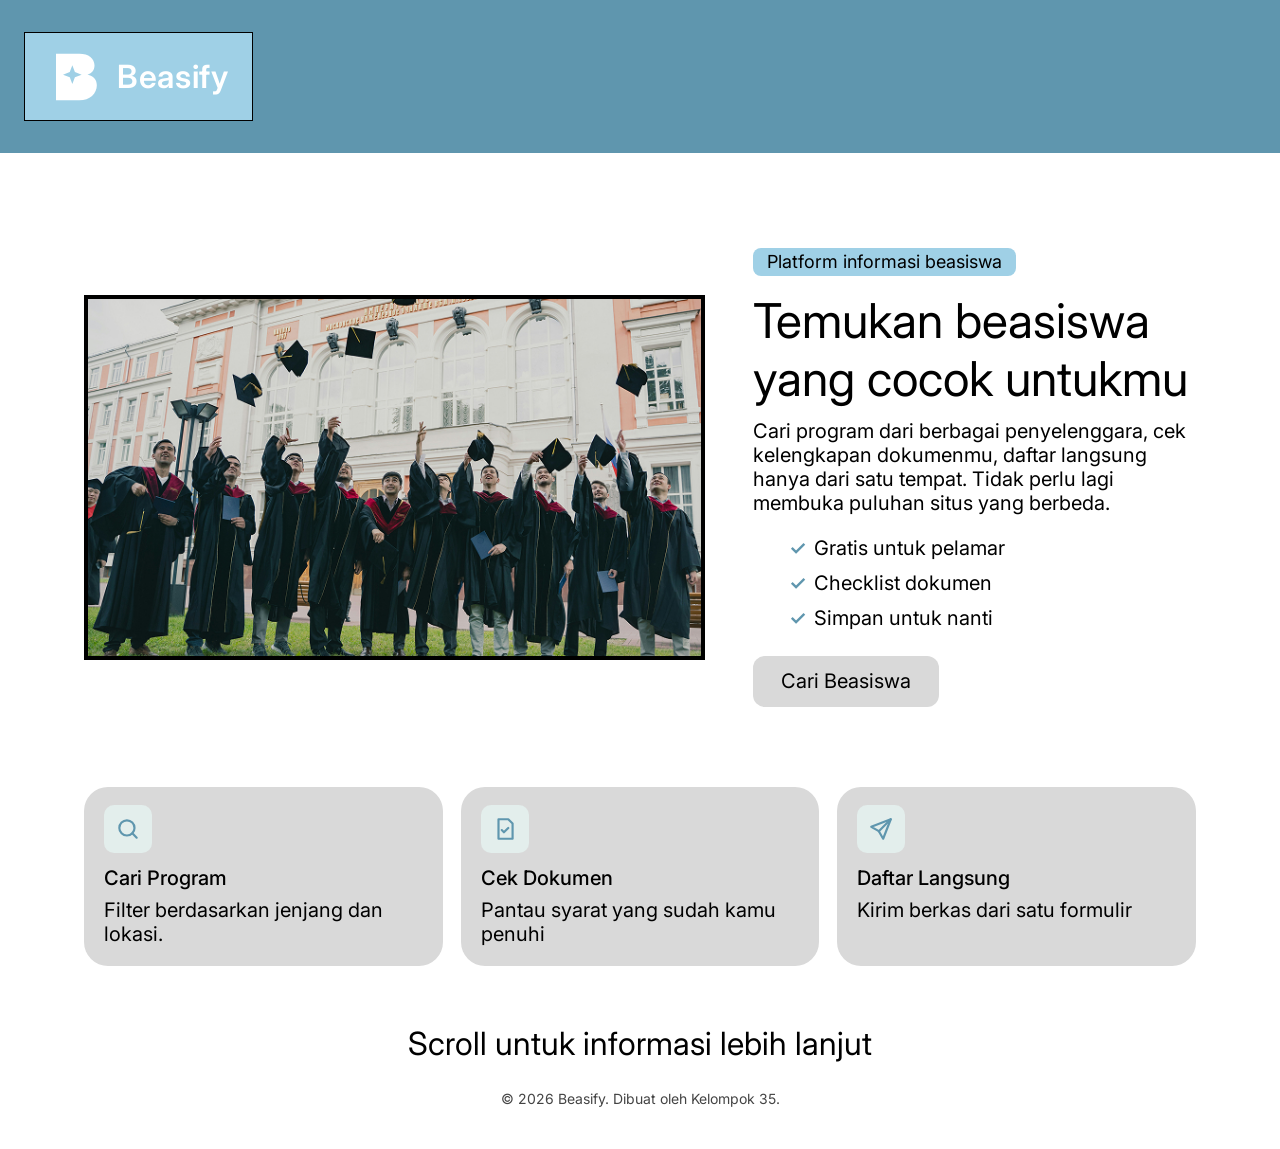
<file: index.html>
<!DOCTYPE html>
<html lang="id">
<head>
  <meta charset="UTF-8">
  <meta name="viewport" content="width=device-width, initial-scale=1">
  <title>Beasify - Platform Informasi Beasiswa</title>
  <meta name="description" content="Temukan beasiswa yang cocok untukmu. Cari program, cek dokumen, dan daftar dari satu tempat.">
  <link rel="preconnect" href="https://fonts.googleapis.com">
  <link rel="preconnect" href="https://fonts.gstatic.com" crossorigin>
  <link href="https://fonts.googleapis.com/css2?family=Inter:wght@400;500;600&display=swap" rel="stylesheet">
  <link rel="stylesheet" href="style.css">
</head>
<body>

  <!-- HEADER -->
  <header class="site-header">
    <div class="container">
      <a class="logo" href="index.html" aria-label="Beasify, ke halaman utama">
        <!-- Ganti dengan logo asli dari Figma: <img src="gambar/logo-beasify.png" alt="Beasify"> -->
        <svg class="logo-mark" viewBox="0 0 48 48" aria-hidden="true">
          <path d="M6 4h20c8 0 13 4 13 10 0 4-2 7-6 8 5 1 8 4 8 9 0 7-6 13-15 13H6z" fill="#fff"/>
          <path d="M20 14l2.2 5.8L28 22l-5.8 2.2L20 30l-2.2-5.8L12 22l5.8-2.2z" fill="#9FD0E6"/>
        </svg>
        <span class="logo-text">Beasify</span>
      </a>
    </div>
  </header>

  <main>
    <!-- BANNER -->
    <section class="hero container">
      <div class="hero-image">
        <!-- Simpan gambar dari Figma di folder gambar/ dengan nama wisuda.jpg -->
        <img src="gambar/wisuda.jpg" alt="Sekelompok lulusan melempar topi wisuda di depan gedung kampus">
      </div>

      <div class="hero-text">
        <span class="pill">Platform informasi beasiswa</span>
        <h1>Temukan beasiswa yang cocok untukmu</h1>
        <p>Cari program dari berbagai penyelenggara, cek kelengkapan dokumenmu, daftar langsung hanya dari satu tempat. Tidak perlu lagi membuka puluhan situs yang berbeda.</p>

        <ul class="perks">
          <li>Gratis untuk pelamar</li>
          <li>Checklist dokumen</li>
          <li>Simpan untuk nanti</li>
        </ul>

        <button type="button" class="btn" data-open-modal>Cari Beasiswa</button>
      </div>
    </section>

    <!-- TIGA KARTU INFO -->
    <section class="cards container" aria-label="Fitur utama Beasify">
      <article class="card">
        <span class="card-icon" aria-hidden="true">
          <svg viewBox="0 0 24 24" fill="none" stroke="#5F96AE" stroke-width="2" stroke-linecap="round"><circle cx="11" cy="11" r="7"/><path d="M20 20l-4-4"/></svg>
        </span>
        <h2>Cari Program</h2>
        <p>Filter berdasarkan jenjang dan lokasi.</p>
      </article>

      <article class="card">
        <span class="card-icon" aria-hidden="true">
          <svg viewBox="0 0 24 24" fill="none" stroke="#5F96AE" stroke-width="2" stroke-linecap="round" stroke-linejoin="round"><path d="M6 3h9l4 4v14H6z"/><path d="M9 13l2 2 4-4"/></svg>
        </span>
        <h2>Cek Dokumen</h2>
        <p>Pantau syarat yang sudah kamu penuhi</p>
      </article>

      <article class="card">
        <span class="card-icon" aria-hidden="true">
          <svg viewBox="0 0 24 24" fill="none" stroke="#5F96AE" stroke-width="2" stroke-linecap="round" stroke-linejoin="round"><path d="M21 3L10 14"/><path d="M21 3l-7 18-4-7-7-4z"/></svg>
        </span>
        <h2>Daftar Langsung</h2>
        <p>Kirim berkas dari satu formulir</p>
      </article>
    </section>
  </main>

  <!-- FOOTER -->
  <footer class="site-footer">
    <p class="scroll-hint">Scroll untuk informasi lebih lanjut</p>
    <p class="copyright">&copy; 2026 Beasify. Dibuat oleh Kelompok 35.</p>
  </footer>

  <!-- POP-UP MODAL -->
  <dialog id="modal" aria-labelledby="modal-title">
    <button type="button" class="modal-close" data-close-modal aria-label="Tutup pop-up">&times;</button>
    <h2 id="modal-title">Temukan Beasiswa Impian atau Publikasikan Program Beasiswa Anda</h2>
    <div class="modal-actions">
      <!-- Nanti arahkan ke halaman yang sesuai, misalnya href="main.html" -->
      <button type="button" class="btn btn-primary" onclick="location.href='main.html'">Cari Beasiswa</button>
      <button type="button" class="btn btn-light" data-close-modal>Publikasikan Program</button>
    </div>
  </dialog>

  <script src="script.js"></script>
</body>
</html>
</file>
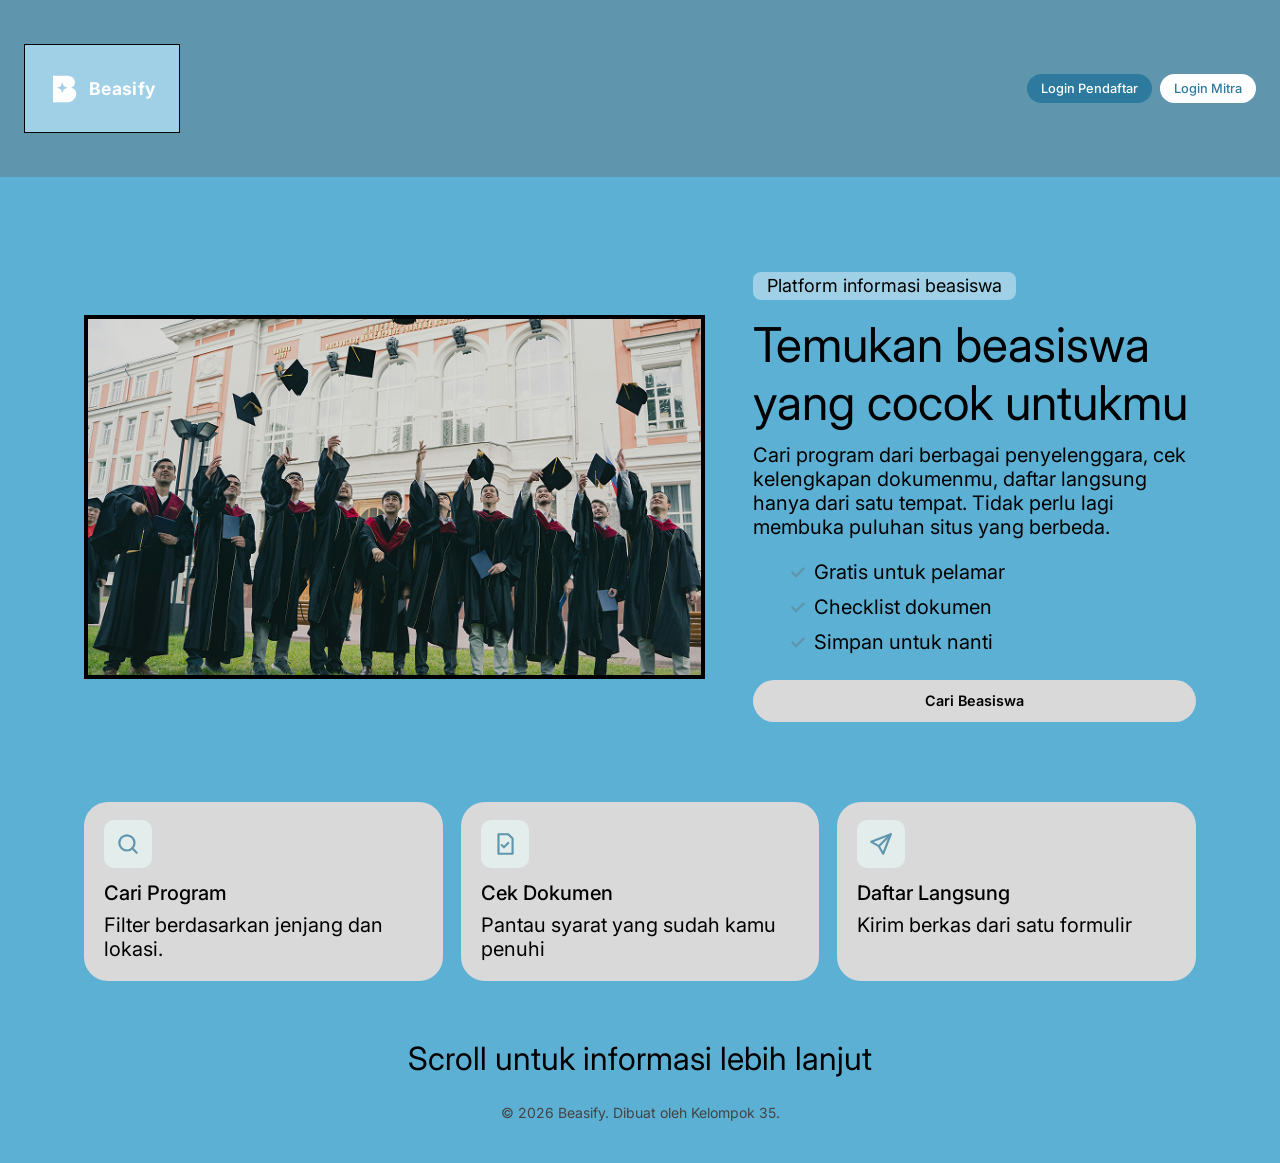
<file: beasify-web-main/index.html>
<!DOCTYPE html>
<html lang="id">
<head>
  <meta charset="UTF-8">
  <meta name="viewport" content="width=device-width, initial-scale=1">
  <title>Beasify - Platform Informasi Beasiswa</title>
  <meta name="description" content="Temukan beasiswa yang cocok untukmu. Cari program, cek dokumen, dan daftar dari satu tempat.">
  <link rel="preconnect" href="https://fonts.googleapis.com">
  <link rel="preconnect" href="https://fonts.gstatic.com" crossorigin>
  <link href="https://fonts.googleapis.com/css2?family=Inter:wght@400;500;600&display=swap" rel="stylesheet">
  <link rel="stylesheet" href="style.css">
</head>
<body>

  <!-- HEADER -->
  <header class="site-header">
    <div class="container" style="display: flex; align-items: center; justify-content: space-between; padding: 12px 24px;">
      
      <!-- Logo Beasify di Pojok Kiri -->
      <a class="logo" href="index.html" aria-label="Beasify, ke halaman utama" style="display: flex; align-items: center; gap: 8px; text-decoration: none;">
        <svg class="logo-mark" viewBox="0 0 48 48" aria-hidden="true" style="width: 32px; height: 32px;">
          <path d="M6 4h20c8 0 13 4 13 10 0 4-2 7-6 8 5 1 8 4 8 9 0 7-6 13-15 13H6z" fill="#fff"/>
          <path d="M20 14l2.2 5.8L28 22l-5.8 2.2L20 30l-2.2-5.8L12 22l5.8-2.2z" fill="#9FD0E6"/>
        </svg>
        <span class="logo-text" style="color: #fff; font-weight: 700; font-size: 1.1rem;">Beasify</span>
      </a>

      <!-- Tombol Login (Pojok Kanan Atas, Ukuran Pas & Rapi) -->
      <div class="nav-auth" style="display: flex; gap: 8px; align-items: center;">
        <a href="login_pendaftar.html" style="padding: 6px 14px; font-size: 0.8rem; text-decoration: none; background: #2D7A9E; color: #fff; border-radius: 15px; font-weight: 500; white-space: nowrap;">Login Pendaftar</a>
        <a href="login_mitra.html" style="padding: 6px 14px; font-size: 0.8rem; text-decoration: none; background: #fff; color: #2D7A9E; border-radius: 15px; font-weight: 500; white-space: nowrap;">Login Mitra</a>
      </div>
    </div>
  </header>

  <main>
    <!-- BANNER -->
    <section class="hero container">
      <div class="hero-image">
        <!-- Simpan gambar dari Figma di folder gambar/ dengan nama wisuda.jpg -->
        <img src="gambar/wisuda.jpg" alt="Sekelompok lulusan melempar topi wisuda di depan gedung kampus">
      </div>

      <div class="hero-text">
        <span class="pill">Platform informasi beasiswa</span>
        <h1>Temukan beasiswa yang cocok untukmu</h1>
        <p>Cari program dari berbagai penyelenggara, cek kelengkapan dokumenmu, daftar langsung hanya dari satu tempat. Tidak perlu lagi membuka puluhan situs yang berbeda.</p>

        <ul class="perks">
          <li>Gratis untuk pelamar</li>
          <li>Checklist dokumen</li>
          <li>Simpan untuk nanti</li>
        </ul>

        <button type="button" class="btn" data-open-modal>Cari Beasiswa</button>
      </div>
    </section>

    <!-- TIGA KARTU INFO -->
    <section class="cards container" aria-label="Fitur utama Beasify">
      <article class="card">
        <span class="card-icon" aria-hidden="true">
          <svg viewBox="0 0 24 24" fill="none" stroke="#5F96AE" stroke-width="2" stroke-linecap="round"><circle cx="11" cy="11" r="7"/><path d="M20 20l-4-4"/></svg>
        </span>
        <h2>Cari Program</h2>
        <p>Filter berdasarkan jenjang dan lokasi.</p>
      </article>

      <article class="card">
        <span class="card-icon" aria-hidden="true">
          <svg viewBox="0 0 24 24" fill="none" stroke="#5F96AE" stroke-width="2" stroke-linecap="round" stroke-linejoin="round"><path d="M6 3h9l4 4v14H6z"/><path d="M9 13l2 2 4-4"/></svg>
        </span>
        <h2>Cek Dokumen</h2>
        <p>Pantau syarat yang sudah kamu penuhi</p>
      </article>

      <article class="card">
        <span class="card-icon" aria-hidden="true">
          <svg viewBox="0 0 24 24" fill="none" stroke="#5F96AE" stroke-width="2" stroke-linecap="round" stroke-linejoin="round"><path d="M21 3L10 14"/><path d="M21 3l-7 18-4-7-7-4z"/></svg>
        </span>
        <h2>Daftar Langsung</h2>
        <p>Kirim berkas dari satu formulir</p>
      </article>
    </section>
  </main>

  <!-- FOOTER -->
  <footer class="site-footer">
    <p class="scroll-hint">Scroll untuk informasi lebih lanjut</p>
    <p class="copyright">&copy; 2026 Beasify. Dibuat oleh Kelompok 35.</p>
  </footer>

  <!-- POP-UP MODAL -->
  <dialog id="modal" aria-labelledby="modal-title">
    <button type="button" class="modal-close" data-close-modal aria-label="Tutup pop-up">&times;</button>
    <h2 id="modal-title">Temukan Beasiswa Impian atau Publikasikan Program Beasiswa Anda</h2>
    <div class="modal-actions">
      <!-- Nanti arahkan ke halaman yang sesuai, misalnya href="main.html" -->
      <button type="button" class="btn btn-primary" onclick="location.href='main.html'">Cari Beasiswa</button>
      <button type="button" class="btn btn-light" data-close-modal>Publikasikan Program</button>
    </div>
  </dialog>

  <script src="script.js"></script>
</body>
</html>
</file>
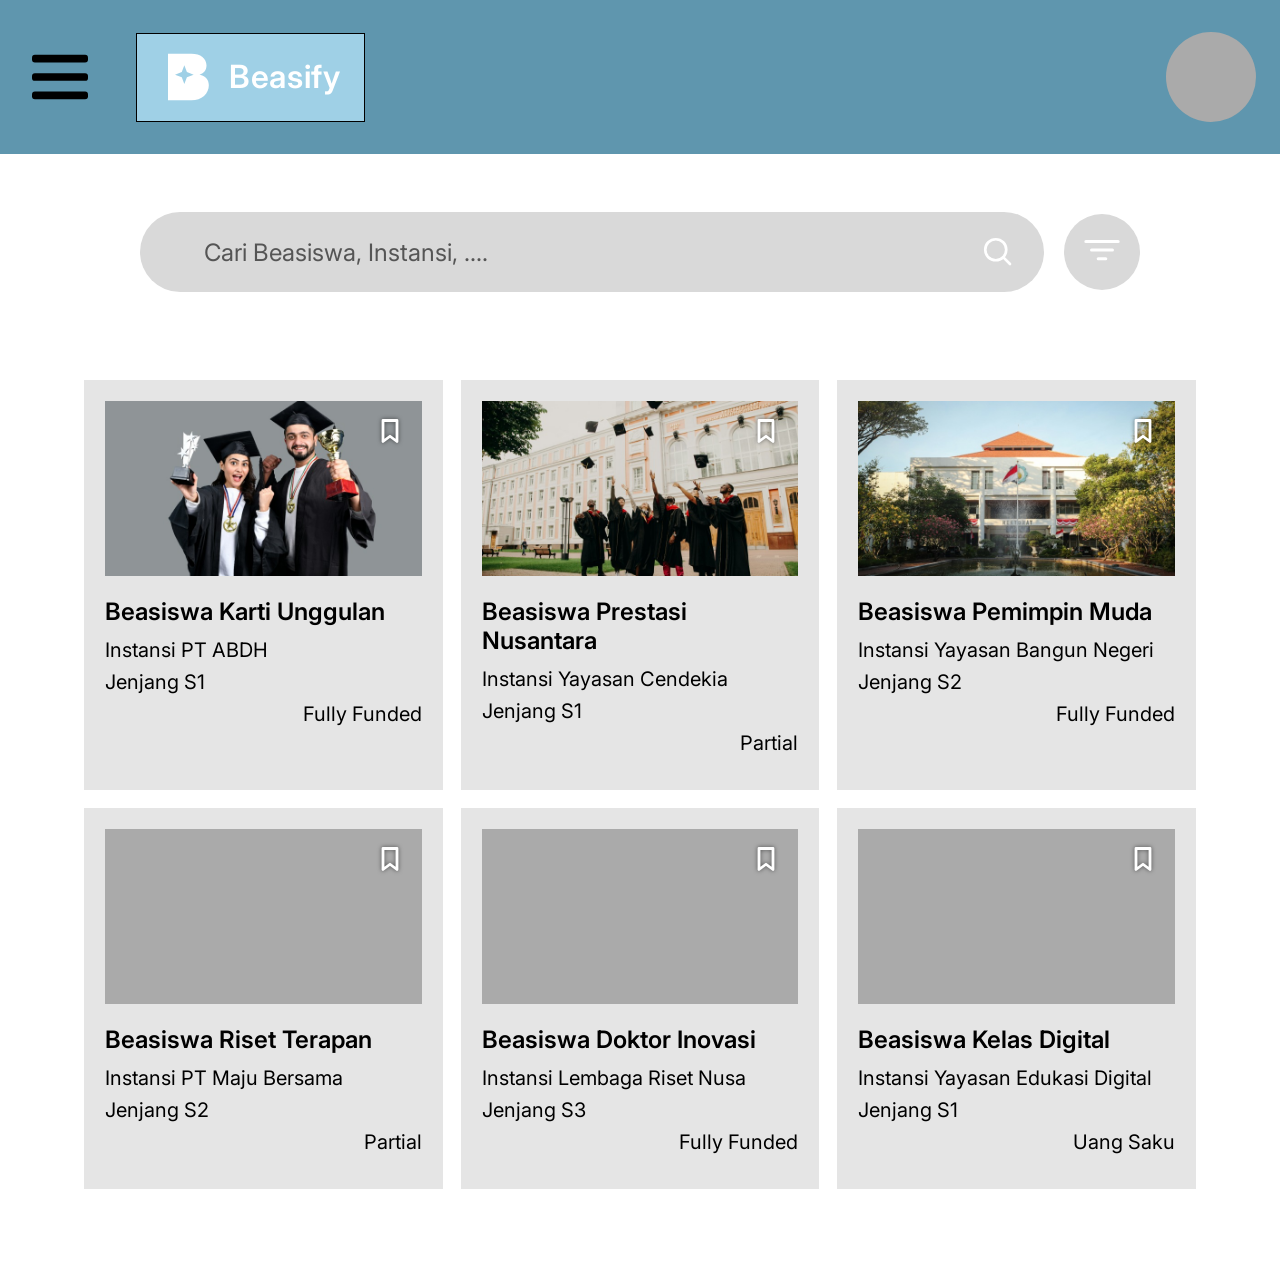
<file: main.html>
<!DOCTYPE html>
<html lang="id">
<head>
  <meta charset="UTF-8">
  <meta name="viewport" content="width=device-width, initial-scale=1">
  <title>Beasify - Daftar Beasiswa</title>
  <meta name="description" content="Cari beasiswa berdasarkan nama, instansi, jenjang, dan syarat. Simpan yang kamu minati.">
  <link rel="preconnect" href="https://fonts.googleapis.com">
  <link rel="preconnect" href="https://fonts.gstatic.com" crossorigin>
  <link href="https://fonts.googleapis.com/css2?family=Inter:wght@400;500;600&display=swap" rel="stylesheet">
  <link rel="stylesheet" href="style.css">
  <link rel="stylesheet" href="main.css">
</head>
<body>

  <!-- HEADER -->
  <header class="site-header main-header" id="header">
    <div class="container header-bar">
      <button type="button" class="hamburger" id="tombol-menu" aria-label="Buka menu" aria-expanded="false" aria-controls="menu-samping">
        <svg viewBox="0 0 58 46" aria-hidden="true">
          <rect y="0" width="58" height="8" rx="3" fill="#000"/>
          <rect y="19" width="58" height="8" rx="3" fill="#000"/>
          <rect y="38" width="58" height="8" rx="3" fill="#000"/>
        </svg>
      </button>

      <a class="logo" href="index.html" aria-label="Beasify, ke halaman awal">
        <!-- Ganti dengan logo asli bila sudah ada: <img src="gambar/logo-beasify.png" alt="Beasify" height="64"> -->
        <svg class="logo-mark" viewBox="0 0 48 48" aria-hidden="true">
          <path d="M6 4h20c8 0 13 4 13 10 0 4-2 7-6 8 5 1 8 4 8 9 0 7-6 13-15 13H6z" fill="#fff"/>
          <path d="M20 14l2.2 5.8L28 22l-5.8 2.2L20 30l-2.2-5.8L12 22l5.8-2.2z" fill="#9FD0E6"/>
        </svg>
        <span class="logo-text">Beasify</span>
      </a>

      <span class="avatar" aria-hidden="true"></span>
    </div>
  </header>

  <!-- MENU SAMPING -->
  <div class="layar-gelap" id="layar-gelap"></div>
  <nav class="menu-samping" id="menu-samping" aria-label="Menu utama">
    <ul>
      <li><button type="button" data-aksi="home">Home</button></li>
      <li><button type="button" data-aksi="bookmark">Bookmark</button></li>
      <li><button type="button" data-aksi="belum">Status apply</button></li>
      <li><button type="button" data-aksi="belum">Settings</button></li>
    </ul>
  </nav>

  <main class="container">

    <!-- PENCARIAN DAN FILTER -->
    <div class="toolbar-wrap">
      <div class="toolbar">
        <div class="kolom-cari">
          <label class="sr-only" for="cari">Cari beasiswa atau instansi</label>
          <input type="search" id="cari" placeholder="Cari Beasiswa, Instansi, ...." autocomplete="off">
          <svg class="ikon-cari" viewBox="0 0 24 24" fill="none" stroke="#fff" stroke-width="1.8" stroke-linecap="round" aria-hidden="true"><circle cx="10.5" cy="10.5" r="7"/><path d="M20 20l-4.6-4.6"/></svg>
        </div>

        <button type="button" class="tombol-filter" id="tombol-filter" aria-label="Buka filter" aria-expanded="false" aria-controls="panel-filter">
          <svg viewBox="0 0 40 30" fill="none" stroke="#fff" stroke-width="3.2" stroke-linecap="round" aria-hidden="true"><path d="M3 4h34M9 13h22M16 22h8"/></svg>
        </button>
      </div>

      <!-- Panel filter -->
      <section class="panel-filter" id="panel-filter" aria-label="Filter beasiswa" hidden>
        <div class="kolom-kiri">
          <div class="grup" role="group" aria-labelledby="l-jenjang">
            <h3 id="l-jenjang">Jenjang</h3>
            <div class="chips">
              <button type="button" class="chip" data-grup="jenjang" data-nilai="S1" aria-pressed="false">S1</button>
              <button type="button" class="chip" data-grup="jenjang" data-nilai="S2" aria-pressed="false">S2</button>
              <button type="button" class="chip" data-grup="jenjang" data-nilai="S3" aria-pressed="false">S3</button>
            </div>
          </div>

          <div class="grup" role="group" aria-labelledby="l-dana">
            <h3 id="l-dana">Tipe Pendanaan</h3>
            <div class="chips">
              <button type="button" class="chip" data-grup="pendanaan" data-nilai="Fully Funded" aria-pressed="false">Fully Funded</button>
              <button type="button" class="chip" data-grup="pendanaan" data-nilai="Partial" aria-pressed="false">Partial</button>
              <button type="button" class="chip" data-grup="pendanaan" data-nilai="Uang Saku" aria-pressed="false">Uang Saku</button>
            </div>
          </div>

          <div class="grup" role="group" aria-labelledby="l-lokasi">
            <h3 id="l-lokasi">Cakupan lokasi</h3>
            <div class="chips">
              <button type="button" class="chip" data-grup="lokasi" data-nilai="Dalam Negeri" aria-pressed="false">Dalam Negeri</button>
              <button type="button" class="chip" data-grup="lokasi" data-nilai="Luar Negeri" aria-pressed="false">Luar Negeri</button>
              <button type="button" class="chip" data-grup="lokasi" data-nilai="Online" aria-pressed="false">Online</button>
            </div>
          </div>

          <div class="grup">
            <h3><label for="bidang">Bidang studi</label></h3>
            <select id="bidang" class="pilihan">
              <option value="">Semua bidang</option>
              <option>Teknik</option>
              <option>Ekonomi dan Bisnis</option>
              <option>Sains</option>
              <option>Teknologi Informasi</option>
              <option>Kesehatan</option>
            </select>
          </div>

          <div class="grup" role="group" aria-labelledby="l-status">
            <h3 id="l-status">Status pendaftaran</h3>
            <div class="chips">
              <button type="button" class="chip" data-grup="status" data-nilai="Dibuka" aria-pressed="false">Dibuka</button>
              <button type="button" class="chip" data-grup="status" data-nilai="Segera Ditutup" aria-pressed="false">Segera Ditutup</button>
              <button type="button" class="chip" data-grup="status" data-nilai="Ditutup" aria-pressed="false">Ditutup</button>
            </div>
          </div>
        </div>

        <div class="kolom-kanan">
          <div class="grup" role="group" aria-labelledby="l-ipk">
            <h3 id="l-ipk">Syarat IPK</h3>
            <div class="chips">
              <button type="button" class="chip" data-grup="ipk" data-nilai="3.00" aria-pressed="false">Min. 3.00</button>
              <button type="button" class="chip" data-grup="ipk" data-nilai="3.50" aria-pressed="false">Min. 3.50</button>
            </div>
          </div>

          <div class="grup" role="group" aria-labelledby="l-bahasa">
            <h3 id="l-bahasa">Sertifikat bahasa</h3>
            <div class="chips">
              <button type="button" class="chip" data-grup="bahasa" data-nilai="Wajib" aria-pressed="false">Wajib</button>
              <button type="button" class="chip" data-grup="bahasa" data-nilai="Tidak wajib" aria-pressed="false">Tidak wajib</button>
            </div>
          </div>

          <div class="aksi">
            <button type="button" class="btn btn-biru" id="tombol-reset">Reset</button>
            <button type="button" class="btn btn-biru" id="tombol-terapkan">Cari</button>
          </div>
        </div>
      </section>
    </div>

    <!-- DAFTAR BEASISWA -->
    <h1 class="judul-halaman sr-only" id="judul">Daftar beasiswa</h1>
    <p class="sr-only" id="status-hasil" aria-live="polite"></p>

    <section class="daftar" id="daftar" aria-labelledby="judul"></section>

    <div class="kosong" id="kosong" hidden>
      <h2 id="kosong-judul">Data Tidak Ditemukan</h2>
      <p id="kosong-teks">Tidak ada beasiswa yang cocok. Coba ubah kata kunci atau filter.</p>
    </div>
  </main>

  <script src="main.js"></script>
</body>
</html>
</file>
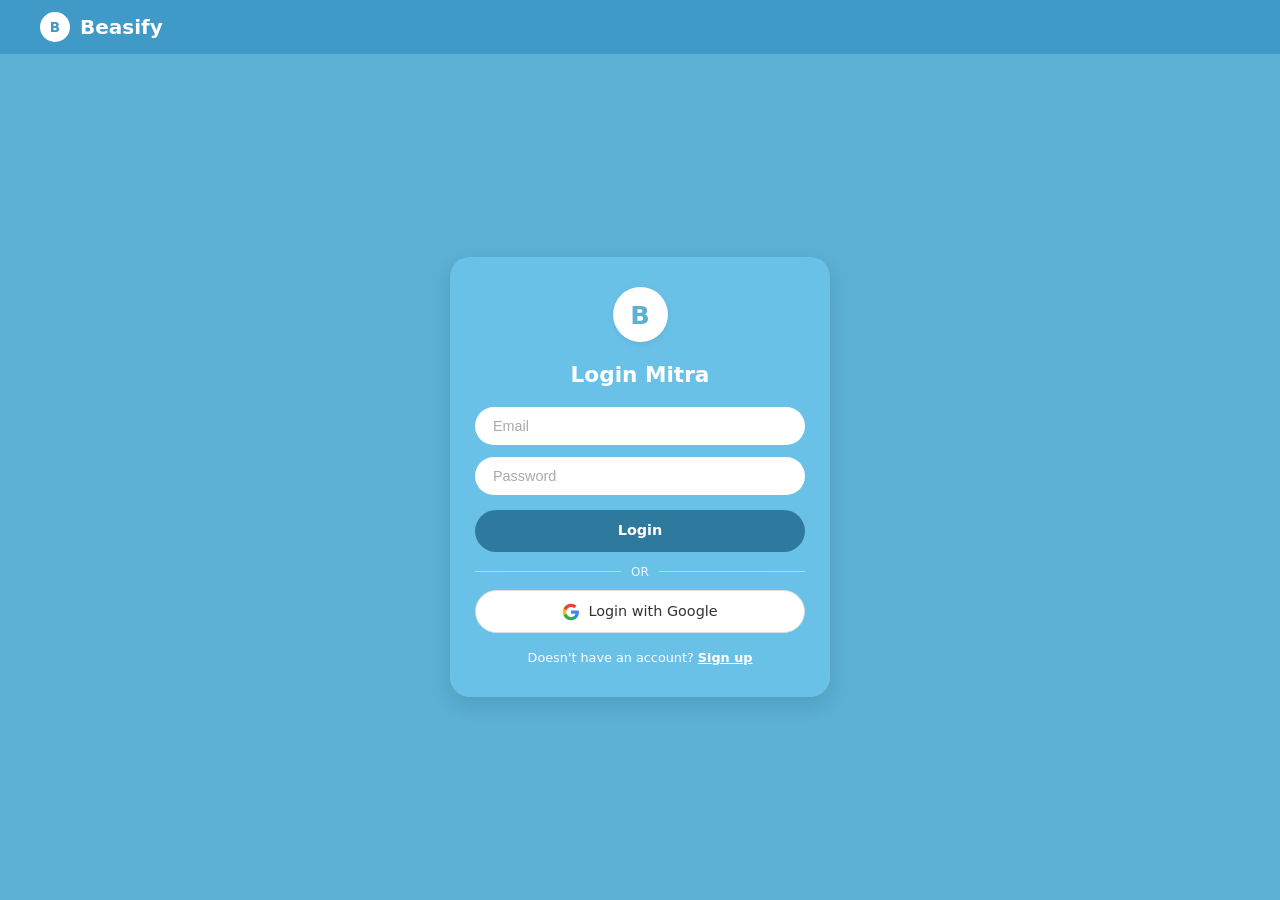
<file: beasify-web-main/login.html>
<!DOCTYPE html>
<html lang="id">
<head>
    <meta charset="UTF-8">
    <meta name="viewport" content="width=device-width, initial-scale=1.0">
    <title>Login Mitra - Beasify</title>
    <!-- Google Fonts Poppins -->
    <link href="https://fonts.googleapis.com/css2?family=Poppins:wght@400;500;600;700&display=swap" rel="stylesheet">
    <!-- Hubungkan ke style.css yang sudah ada -->
    <link rel="stylesheet" href="style.css">
</head>
<body>

    <!-- Header / Navbar -->
    <header class="navbar">
        <div class="navbar-container">
            <a href="index.html" class="brand-logo">
                <div class="logo-icon-small">B</div>
                <span class="brand-name">Beasify</span>
            </a>
        </div>
    </header>

    <!-- Main Content Login Mitra -->
    <main class="login-wrapper">
        <div class="login-card">
            
            <!-- Logo Bulat -->
            <div class="card-logo">
                <div class="logo-circle">
                    <span>B</span>
                </div>
            </div>

            <!-- Judul Sesuai Figma "Login Mitra" -->
            <h2 class="card-title">Login Mitra</h2>

            <!-- Pesan Error -->
            <div id="error-message-mitra" class="error-alert" style="display: none;"></div>

            <!-- Form Login Mitra -->
            <form id="loginMitraForm" novalidate>
                
                <div class="form-group">
                    <input type="email" id="emailMitra" class="form-control" placeholder="Email" autocomplete="off">
                </div>

                <div class="form-group">
                    <input type="password" id="passwordMitra" class="form-control" placeholder="Password">
                </div>

                <button type="submit" class="btn btn-primary" style="margin-top: 15px;">Login</button>

                <div class="divider">
                    <span>OR</span>
                </div>

                <button type="button" class="btn btn-google" id="btnGoogleMitra">
                    <svg class="google-icon" viewBox="0 0 24 24" width="18" height="18">
                        <path fill="#4285F4" d="M22.56 12.25c0-.78-.07-1.53-.2-2.25H12v4.26h5.92c-.26 1.37-1.04 2.53-2.21 3.31v2.77h3.57c2.08-1.92 3.28-4.74 3.28-8.09z"/>
                        <path fill="#34A853" d="M12 23c2.97 0 5.46-.98 7.28-2.66l-3.57-2.77c-.98.66-2.23 1.06-3.71 1.06-2.86 0-5.29-1.93-6.16-4.53H2.18v2.84C3.99 20.53 7.7 23 12 23z"/>
                        <path fill="#FBBC05" d="M5.84 14.09c-.22-.66-.35-1.36-.35-2.09s.13-1.43.35-2.09V7.06H2.18C1.43 8.55 1 10.22 1 12s.43 3.45 1.18 4.94l2.85-2.22.81-.63z"/>
                        <path fill="#EA4335" d="M12 5.38c1.62 0 3.06.56 4.21 1.64l3.15-3.15C17.45 2.09 14.97 1 12 1 7.7 1 3.99 3.47 2.18 7.06l3.66 2.84c.87-2.6 3.3-4.52 6.16-4.52z"/>
                    </svg>
                    Login with Google
                </button>

                <div class="register-link">
                    <span>Doesn't have an account? </span>
                    <a href="registrasi-mitra.html">Sign up</a>
                </div>

            </form>
        </div>
    </main>

    <!-- Hubungkan ke script.js yang sudah ada -->
    <script src="script.js"></script>
</body>
</html>
</file>
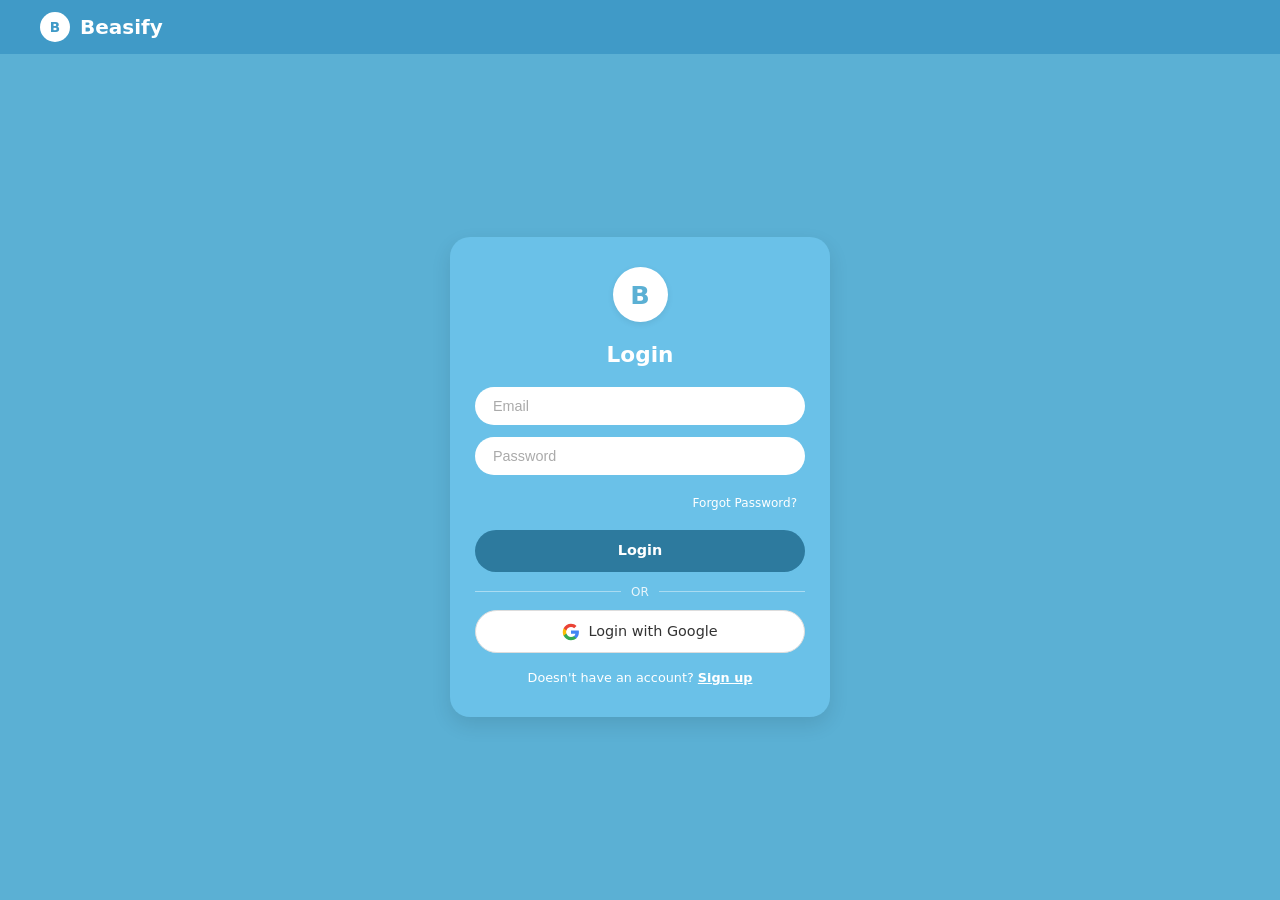
<file: beasify-web-main/login_pendaftar.html>
<!DOCTYPE html>
<html lang="id">
<head>
    <meta charset="UTF-8">
    <meta name="viewport" content="width=device-width, initial-scale=1.0">
    <title>Login Pendaftar - Beasify</title>
    <!-- Google Fonts Poppins -->
    <link href="https://fonts.googleapis.com/css2?family=Poppins:wght@400;500;600;700&display=swap" rel="stylesheet">
    <!-- Hubungkan ke style.css yang sudah ada -->
    <link rel="stylesheet" href="style.css">
</head>
<body>

    <!-- Header / Navbar -->
    <header class="navbar">
        <div class="navbar-container">
            <a href="index.html" class="brand-logo">
                <div class="logo-icon-small">B</div>
                <span class="brand-name">Beasify</span>
            </a>
        </div>
    </header>

    <!-- Main Content Login Pendaftar -->
    <main class="login-wrapper">
        <div class="login-card">
            
            <!-- Logo Bulat -->
            <div class="card-logo">
                <div class="logo-circle">
                    <span>B</span>
                </div>
            </div>

            <!-- Judul -->
            <h2 class="card-title">Login</h2>

            <!-- Pesan Error -->
            <div id="error-message" class="error-alert" style="display: none;"></div>

            <!-- Form Login -->
            <form id="loginPendaftarForm" novalidate>
                
                <div class="form-group">
                    <input type="email" id="email" class="form-control" placeholder="Email" autocomplete="off">
                </div>

                <div class="form-group">
                    <input type="password" id="password" class="form-control" placeholder="Password">
                </div>

                <div class="form-options">
                    <a href="#" class="forgot-password">Forgot Password?</a>
                </div>

                <button type="submit" class="btn btn-primary">Login</button>

                <div class="divider">
                    <span>OR</span>
                </div>

                <button type="button" class="btn btn-google" id="btnGoogle">
                    <svg class="google-icon" viewBox="0 0 24 24" width="18" height="18">
                        <path fill="#4285F4" d="M22.56 12.25c0-.78-.07-1.53-.2-2.25H12v4.26h5.92c-.26 1.37-1.04 2.53-2.21 3.31v2.77h3.57c2.08-1.92 3.28-4.74 3.28-8.09z"/>
                        <path fill="#34A853" d="M12 23c2.97 0 5.46-.98 7.28-2.66l-3.57-2.77c-.98.66-2.23 1.06-3.71 1.06-2.86 0-5.29-1.93-6.16-4.53H2.18v2.84C3.99 20.53 7.7 23 12 23z"/>
                        <path fill="#FBBC05" d="M5.84 14.09c-.22-.66-.35-1.36-.35-2.09s.13-1.43.35-2.09V7.06H2.18C1.43 8.55 1 10.22 1 12s.43 3.45 1.18 4.94l2.85-2.22.81-.63z"/>
                        <path fill="#EA4335" d="M12 5.38c1.62 0 3.06.56 4.21 1.64l3.15-3.15C17.45 2.09 14.97 1 12 1 7.7 1 3.99 3.47 2.18 7.06l3.66 2.84c.87-2.6 3.3-4.52 6.16-4.52z"/>
                    </svg>
                    Login with Google
                </button>

                <div class="register-link">
                    <span>Doesn't have an account? </span>
                    <a href="register-pendaftar.html">Sign up</a>
                </div>

            </form>
        </div>
    </main>

    <!-- Hubungkan ke script.js yang sudah ada -->
    <script src="script.js"></script>
</body>
</html>
</file>
<file: style.css>
/* ===== Token desain (dari Figma) ===== */
:root {
  --header: #5F96AE;
  --button: #D9D9D9;
  --background: #FFFFFF;
  --text: #000000;
  --accent: #9FD0E6;      /* biru muda untuk logo, label, dan pop-up */
  --icon-bg: #E3EEEC;     /* kotak ikon di kartu */
  --radius-card: 24px;
  --radius-btn: 12px;
}

* { box-sizing: border-box; }

html { -webkit-text-size-adjust: 100%; }

body {
  margin: 0;
  font-family: "Inter", system-ui, -apple-system, "Segoe UI", Arial, sans-serif;
  font-size: 20px;
  line-height: 1.35;
  color: var(--text);
  background: var(--background);
}

img { max-width: 100%; display: block; }

.container {
  width: 100%;
  max-width: 1160px;
  margin-inline: auto;
  padding-inline: 24px;
}

/* ===== Header ===== */
.site-header {
  background: var(--header);
  padding-block: 32px;
}

.site-header .container { max-width: 1290px; }

.logo {
  display: inline-flex;
  align-items: center;
  gap: 12px;
  height: 89px;
  padding: 0 24px;
  background: var(--accent);
  border: 1px solid #000;
  color: #fff;
  text-decoration: none;
}

.logo-mark { width: 56px; height: 56px; }

.logo-text {
  font-size: 32px;
  font-weight: 600;
  letter-spacing: 0.02em;
}

/* ===== Banner ===== */
.hero {
  display: grid;
  grid-template-columns: 1.4fr 1fr;
  gap: 48px;
  align-items: center;
  margin-top: 95px;
}

.hero-image {
  border: 4px solid #000;
  background: var(--button);
  aspect-ratio: 647 / 380;
  overflow: hidden;
}

.hero-image img {
  width: 100%;
  height: 100%;
  object-fit: cover;
}

.pill {
  display: inline-block;
  padding: 2px 14px;
  font-size: 18px;
  background: var(--accent);
  border-radius: 8px;
}

h1 {
  margin: 16px 0 12px;
  font-size: 48px;
  font-weight: 400;
  line-height: 1.2;
}

.hero-text p {
  margin: 0;
  font-size: 20px;
  line-height: 1.2;
}

.perks {
  display: flex;
  flex-wrap: wrap;
  gap: 8px 36px;
  margin: 20px 0 24px;
  padding: 0 0 0 36px;
  list-style: none;
  font-size: 20px;
}

.perks li::before {
  content: "\2713";
  margin-right: 8px;
  color: var(--header);
  font-weight: 600;
}

/* ===== Tombol ===== */
.btn {
  font: inherit;
  font-size: 20px;
  padding: 12px 28px;
  border: 0;
  border-radius: var(--radius-btn);
  background: var(--button);
  color: var(--text);
  cursor: pointer;
  transition: background-color 0.15s ease;
}

.btn:hover { background: #c6c6c6; }

.btn:focus-visible,
.modal-close:focus-visible {
  outline: 3px solid #1d5f7d;
  outline-offset: 3px;
}

.btn-primary { background: var(--header); color: #fff; }
.btn-primary:hover { background: #4d8199; }
.btn-light { background: #fff; }
.btn-light:hover { background: #f0f0f0; }

/* ===== Kartu info ===== */
.cards {
  display: grid;
  grid-template-columns: repeat(3, 1fr);
  gap: 18px;
  margin-top: 80px;
}

.card {
  background: var(--button);
  border-radius: var(--radius-card);
  padding: 18px 20px 20px;
}

.card-icon {
  display: grid;
  place-items: center;
  width: 48px;
  height: 48px;
  margin-bottom: 12px;
  background: var(--icon-bg);
  border-radius: 10px;
}

.card-icon svg { width: 26px; height: 26px; }

.card h2 {
  margin: 0 0 6px;
  font-size: 20px;
  font-weight: 500;
}

.card p {
  margin: 0;
  font-size: 20px;
  line-height: 1.2;
}

/* ===== Footer ===== */
.site-footer {
  margin-top: 56px;
  padding: 0 24px 40px;
  text-align: center;
}

.scroll-hint {
  margin: 0 0 24px;
  font-size: 32px;
}

.copyright {
  margin: 0;
  font-size: 14px;
  color: #444;
}

/* ===== Pop-up modal ===== */
dialog {
  width: min(560px, calc(100% - 32px));
  padding: 48px 32px 32px;
  border: 0;
  border-radius: var(--radius-card);
  background: var(--accent);
  color: var(--text);
  text-align: center;
}

dialog::backdrop { background: rgba(0, 0, 0, 0.45); }

dialog[open] { animation: muncul 0.2s ease; }

@keyframes muncul {
  from { opacity: 0; transform: translateY(8px); }
  to   { opacity: 1; transform: none; }
}

dialog h2 {
  margin: 0 0 28px;
  font-size: 26px;
  font-weight: 500;
  line-height: 1.25;
}

.modal-actions {
  display: flex;
  flex-wrap: wrap;
  justify-content: center;
  gap: 12px;
}

.modal-close {
  position: absolute;
  top: 10px;
  right: 14px;
  width: 40px;
  height: 40px;
  border: 0;
  background: transparent;
  font-size: 32px;
  line-height: 1;
  cursor: pointer;
}

/* ===== Responsif ===== */
@media (max-width: 1024px) {
  .hero { gap: 32px; margin-top: 64px; }
  h1 { font-size: 40px; }
}

@media (max-width: 860px) {
  .hero { grid-template-columns: 1fr; }
  .cards { grid-template-columns: 1fr; margin-top: 48px; }
  .perks { padding-left: 0; }
}

@media (max-width: 560px) {
  body, .hero-text p, .perks, .card p, .btn { font-size: 18px; }
  .site-header { padding-block: 20px; }
  .logo { height: 64px; padding: 0 16px; }
  .logo-mark { width: 40px; height: 40px; }
  .logo-text { font-size: 24px; }
  .hero { margin-top: 36px; }
  h1 { font-size: 34px; }
  .scroll-hint { font-size: 22px; }
  dialog h2 { font-size: 22px; }
}

@media (prefers-reduced-motion: reduce) {
  dialog[open] { animation: none; }
  .btn { transition: none; }
}
</file>
<file: beasify-web-main/style.css>
/* ===== Token desain (dari Figma) ===== */
:root {
  --header: #5F96AE;
  --button: #D9D9D9;
  --background: #FFFFFF;
  --text: #000000;
  --accent: #9FD0E6;      /* biru muda untuk logo, label, dan pop-up */
  --icon-bg: #E3EEEC;     /* kotak ikon di kartu */
  --radius-card: 24px;
  --radius-btn: 12px;
}

* { box-sizing: border-box; }

html { -webkit-text-size-adjust: 100%; }

body {
  margin: 0;
  font-family: "Inter", system-ui, -apple-system, "Segoe UI", Arial, sans-serif;
  font-size: 20px;
  line-height: 1.35;
  color: var(--text);
  background: var(--background);
}

img { max-width: 100%; display: block; }

.container {
  width: 100%;
  max-width: 1160px;
  margin-inline: auto;
  padding-inline: 24px;
}

/* ===== Header ===== */
.site-header {
  background: var(--header);
  padding-block: 32px;
}

.site-header .container { max-width: 1290px; }

.logo {
  display: inline-flex;
  align-items: center;
  gap: 12px;
  height: 89px;
  padding: 0 24px;
  background: var(--accent);
  border: 1px solid #000;
  color: #fff;
  text-decoration: none;
}

.logo-mark { width: 56px; height: 56px; }

.logo-text {
  font-size: 32px;
  font-weight: 600;
  letter-spacing: 0.02em;
}

/* ===== Banner ===== */
.hero {
  display: grid;
  grid-template-columns: 1.4fr 1fr;
  gap: 48px;
  align-items: center;
  margin-top: 95px;
}

.hero-image {
  border: 4px solid #000;
  background: var(--button);
  aspect-ratio: 647 / 380;
  overflow: hidden;
}

.hero-image img {
  width: 100%;
  height: 100%;
  object-fit: cover;
}

.pill {
  display: inline-block;
  padding: 2px 14px;
  font-size: 18px;
  background: var(--accent);
  border-radius: 8px;
}

h1 {
  margin: 16px 0 12px;
  font-size: 48px;
  font-weight: 400;
  line-height: 1.2;
}

.hero-text p {
  margin: 0;
  font-size: 20px;
  line-height: 1.2;
}

.perks {
  display: flex;
  flex-wrap: wrap;
  gap: 8px 36px;
  margin: 20px 0 24px;
  padding: 0 0 0 36px;
  list-style: none;
  font-size: 20px;
}

.perks li::before {
  content: "\2713";
  margin-right: 8px;
  color: var(--header);
  font-weight: 600;
}

/* ===== Tombol ===== */
.btn {
  font: inherit;
  font-size: 20px;
  padding: 12px 28px;
  border: 0;
  border-radius: var(--radius-btn);
  background: var(--button);
  color: var(--text);
  cursor: pointer;
  transition: background-color 0.15s ease;
}

.btn:hover { background: #c6c6c6; }

.btn:focus-visible,
.modal-close:focus-visible {
  outline: 3px solid #1d5f7d;
  outline-offset: 3px;
}

.btn-primary { background: var(--header); color: #fff; }
.btn-primary:hover { background: #4d8199; }
.btn-light { background: #fff; }
.btn-light:hover { background: #f0f0f0; }

/* ===== Kartu info ===== */
.cards {
  display: grid;
  grid-template-columns: repeat(3, 1fr);
  gap: 18px;
  margin-top: 80px;
}

.card {
  background: var(--button);
  border-radius: var(--radius-card);
  padding: 18px 20px 20px;
}

.card-icon {
  display: grid;
  place-items: center;
  width: 48px;
  height: 48px;
  margin-bottom: 12px;
  background: var(--icon-bg);
  border-radius: 10px;
}

.card-icon svg { width: 26px; height: 26px; }

.card h2 {
  margin: 0 0 6px;
  font-size: 20px;
  font-weight: 500;
}

.card p {
  margin: 0;
  font-size: 20px;
  line-height: 1.2;
}

/* ===== Footer ===== */
.site-footer {
  margin-top: 56px;
  padding: 0 24px 40px;
  text-align: center;
}

.scroll-hint {
  margin: 0 0 24px;
  font-size: 32px;
}

.copyright {
  margin: 0;
  font-size: 14px;
  color: #444;
}

/* ===== Pop-up modal ===== */
dialog {
  width: min(560px, calc(100% - 32px));
  padding: 48px 32px 32px;
  border: 0;
  border-radius: var(--radius-card);
  background: var(--accent);
  color: var(--text);
  text-align: center;
}

dialog::backdrop { background: rgba(0, 0, 0, 0.45); }

dialog[open] { animation: muncul 0.2s ease; }

@keyframes muncul {
  from { opacity: 0; transform: translateY(8px); }
  to   { opacity: 1; transform: none; }
}

dialog h2 {
  margin: 0 0 28px;
  font-size: 26px;
  font-weight: 500;
  line-height: 1.25;
}

.modal-actions {
  display: flex;
  flex-wrap: wrap;
  justify-content: center;
  gap: 12px;
}

.modal-close {
  position: absolute;
  top: 10px;
  right: 14px;
  width: 40px;
  height: 40px;
  border: 0;
  background: transparent;
  font-size: 32px;
  line-height: 1;
  cursor: pointer;
}

/* ===== Responsif ===== */
@media (max-width: 1024px) {
  .hero { gap: 32px; margin-top: 64px; }
  h1 { font-size: 40px; }
}

@media (max-width: 860px) {
  .hero { grid-template-columns: 1fr; }
  .cards { grid-template-columns: 1fr; margin-top: 48px; }
  .perks { padding-left: 0; }
}

@media (max-width: 560px) {
  body, .hero-text p, .perks, .card p, .btn { font-size: 18px; }
  .site-header { padding-block: 20px; }
  .logo { height: 64px; padding: 0 16px; }
  .logo-mark { width: 40px; height: 40px; }
  .logo-text { font-size: 24px; }
  .hero { margin-top: 36px; }
  h1 { font-size: 34px; }
  .scroll-hint { font-size: 22px; }
  dialog h2 { font-size: 22px; }
}

@media (prefers-reduced-motion: reduce) {
  dialog[open] { animation: none; }
  .btn { transition: none; }
}

/* ==========================================================================
   STYLING KHUSUS HALAMAN LOGIN (PENDAFTAR & MITRA)
   ========================================================================== */
body {
    background-color: #5BB0D4 !important;
    min-height: 100vh;
    display: flex;
    flex-direction: column;
}

.navbar {
    background-color: #409AC7;
    padding: 12px 24px;
    width: 100%;
}

.navbar-container {
    max-width: 1200px;
    margin: 0 auto;
    display: flex;
    align-items: center;
}

.brand-logo {
    display: flex;
    align-items: center;
    gap: 10px;
    text-decoration: none;
    color: #FFFFFF;
    font-weight: 700;
    font-size: 1.25rem;
}

.logo-icon-small {
    width: 30px;
    height: 30px;
    background-color: #FFFFFF;
    color: #409AC7;
    border-radius: 50%;
    display: flex;
    align-items: center;
    justify-content: center;
    font-weight: bold;
    font-size: 0.85rem;
}

.login-wrapper {
    flex: 1;
    display: flex;
    justify-content: center;
    align-items: center;
    padding: 30px 20px;
}

.login-card {
    background-color: #6AC1E8;
    width: 100%;
    max-width: 380px;
    border-radius: 20px;
    padding: 30px 25px;
    box-shadow: 0 8px 20px rgba(0, 0, 0, 0.1);
    text-align: center;
}

.card-logo {
    display: flex;
    justify-content: center;
    margin-bottom: 10px;
}

.logo-circle {
    width: 55px;
    height: 55px;
    background-color: #FFFFFF;
    border-radius: 50%;
    display: flex;
    align-items: center;
    justify-content: center;
    box-shadow: 0 2px 6px rgba(0, 0, 0, 0.08);
}

.logo-circle span {
    font-size: 1.6rem;
    font-weight: 700;
    color: #5BB0D4;
}

.card-title {
    color: #FFFFFF;
    font-size: 1.35rem;
    font-weight: 600;
    margin-bottom: 18px;
}

.error-alert {
    background-color: #F8D7DA;
    color: #721C24;
    padding: 8px;
    border-radius: 10px;
    font-size: 0.8rem;
    margin-bottom: 12px;
}

.form-group {
    margin-bottom: 12px;
}

.form-control {
    width: 100%;
    padding: 11px 18px;
    border-radius: 30px;
    border: none;
    outline: none;
    font-size: 0.9rem;
    background-color: #FFFFFF;
    color: #333333;
}

.form-control::placeholder {
    color: #AAAAAA;
}

.form-options {
    text-align: right;
    margin-bottom: 16px;
    padding-right: 8px;
}

.forgot-password {
    color: #FFFFFF;
    font-size: 0.75rem;
    text-decoration: none;
}

.forgot-password:hover {
    text-decoration: underline;
}

.btn {
    width: 100%;
    padding: 11px;
    border-radius: 30px;
    border: none;
    font-size: 0.9rem;
    font-weight: 600;
    cursor: pointer;
    display: flex;
    align-items: center;
    justify-content: center;
    gap: 8px;
}

.btn-primary {
    background-color: #2D7A9E;
    color: #FFFFFF;
    margin-bottom: 12px;
}

.btn-primary:hover {
    background-color: #215D78;
}

.btn-google {
    background-color: #FFFFFF;
    color: #333333;
    font-weight: 500;
    border: 1px solid #DDDDDD;
}

.btn-google:hover {
    background-color: #F5F5F5;
}

.divider {
    display: flex;
    align-items: center;
    text-align: center;
    margin: 10px 0;
    color: #FFFFFF;
    font-size: 0.75rem;
    opacity: 0.85;
}

.divider::before,
.divider::after {
    content: '';
    flex: 1;
    border-bottom: 1px solid rgba(255, 255, 255, 0.5);
}

.divider span {
    padding: 0 10px;
}

.register-link {
    margin-top: 16px;
    font-size: 0.8rem;
    color: #FFFFFF;
}

.register-link a {
    color: #FFFFFF;
    font-weight: 700;
    text-decoration: underline;
}
</file>
<file: main.css>
/* Gaya khusus halaman utama. Token warna dan font ada di style.css */

:root {
  --kartu: #E5E5E5;
  --foto: #AAAAAA;
  --chip: #6E8F9F;
  --chip-aktif: #2B5F78;
  --biru-tombol: #12A5E8;
  --teks-menu: #595959;
  --tinggi-header: 153px;
}

.sr-only {
  position: absolute;
  width: 1px;
  height: 1px;
  margin: -1px;
  padding: 0;
  overflow: hidden;
  clip: rect(0 0 0 0);
  white-space: nowrap;
  border: 0;
}

/* ===== Header ===== */
.main-header {
  position: sticky;
  top: 0;
  z-index: 30;
}

.header-bar {
  display: flex;
  align-items: center;
  gap: 40px;
  max-width: 1290px;
}

.hamburger {
  flex: none;
  width: 72px;
  height: 64px;
  padding: 8px;
  border: 0;
  border-radius: 10px;
  background: transparent;
  cursor: pointer;
}

.hamburger svg { width: 100%; height: 100%; }

.hamburger:focus-visible,
.tombol-filter:focus-visible,
.chip:focus-visible,
.menu-samping button:focus-visible,
.bookmark:focus-visible,
.pilihan:focus-visible,
.kolom-cari input:focus-visible {
  outline: 3px solid #1d5f7d;
  outline-offset: 3px;
}

.avatar {
  flex: none;
  width: 90px;
  height: 90px;
  margin-left: auto;
  border-radius: 50%;
  background: var(--foto);
}

/* ===== Menu samping ===== */
.layar-gelap {
  position: fixed;
  inset: var(--tinggi-header) 0 0 0;
  z-index: 20;
  background: rgba(0, 0, 0, 0.25);
  opacity: 0;
  visibility: hidden;
  transition: opacity 0.25s ease, visibility 0.25s;
}

.layar-gelap.terbuka { opacity: 1; visibility: visible; }

.menu-samping {
  position: fixed;
  top: var(--tinggi-header);
  bottom: 0;
  left: 0;
  z-index: 25;
  width: min(410px, 85vw);
  background: rgba(217, 217, 217, 0.97);
  transform: translateX(-100%);
  visibility: hidden;
  transition: transform 0.25s ease, visibility 0.25s;
  overflow-y: auto;
}

.menu-samping.terbuka { transform: none; visibility: visible; }

.menu-samping ul { margin: 0; padding: 0; list-style: none; }

.menu-samping li { border-bottom: 2px solid #8a8a8a; }

.menu-samping button {
  display: block;
  width: 100%;
  padding: 20px 40px;
  border: 0;
  background: transparent;
  font: inherit;
  font-size: 40px;
  text-align: left;
  color: var(--teks-menu);
  cursor: pointer;
}

.menu-samping button:hover { background: rgba(0, 0, 0, 0.06); }

/* ===== Pencarian dan filter ===== */
.toolbar-wrap {
  position: relative;
  margin-top: 58px;
}

.toolbar {
  display: flex;
  align-items: center;
  gap: 20px;
  padding-inline: 56px;
}

.kolom-cari {
  position: relative;
  flex: 1;
}

.kolom-cari input {
  width: 100%;
  height: 80px;
  padding: 0 80px 0 64px;
  border: 0;
  border-radius: 40px;
  background: var(--button);
  font: inherit;
  font-size: 24px;
  color: var(--text);
  appearance: none;
}

.kolom-cari input::placeholder { color: #555; opacity: 1; }
.kolom-cari input::-webkit-search-cancel-button { display: none; }

.ikon-cari {
  position: absolute;
  top: 50%;
  right: 28px;
  width: 36px;
  height: 36px;
  transform: translateY(-50%);
  stroke: #fff;
  pointer-events: none;
}

.tombol-filter {
  flex: none;
  display: grid;
  place-items: center;
  width: 76px;
  height: 76px;
  border: 0;
  border-radius: 50%;
  background: var(--button);
  cursor: pointer;
}

.tombol-filter svg { width: 38px; height: 30px; stroke: #fff; }
.tombol-filter:hover { background: #c6c6c6; }

/* Tanda ada filter yang sedang dipakai */
.tombol-filter.aktif { background: var(--chip-aktif); }

.panel-filter {
  position: absolute;
  top: calc(100% + 16px);
  left: 0;
  right: 0;
  z-index: 15;
  display: grid;
  grid-template-columns: 1.7fr 1fr;
  gap: 0 48px;
  padding: 28px 40px 32px;
  border-radius: 48px;
  background: var(--accent);
}

.panel-filter[hidden] { display: none; }

.grup { margin-bottom: 22px; }

.grup h3 {
  margin: 0 0 8px;
  font-size: 20px;
  font-weight: 400;
}

.chips {
  display: grid;
  grid-template-columns: repeat(auto-fit, minmax(130px, 1fr));
  gap: 12px;
}

.chip {
  min-height: 40px;
  padding: 6px 14px;
  border: 0;
  border-radius: 999px;
  background: var(--chip);
  font: inherit;
  font-size: 17px;
  color: #000;
  cursor: pointer;
}

.chip[aria-pressed="true"] {
  background: var(--chip-aktif);
  color: #fff;
}

.pilihan {
  width: 92%;
  min-height: 44px;
  padding: 6px 18px;
  border: 0;
  border-radius: 999px;
  background: var(--chip);
  font: inherit;
  font-size: 17px;
  color: #000;
}

.kolom-kanan { display: flex; flex-direction: column; }

.aksi {
  display: flex;
  justify-content: flex-end;
  gap: 24px;
  margin-top: auto;
}

.btn-biru {
  padding: 10px 36px;
  font-size: 20px;
  background: var(--biru-tombol);
  color: #fff;
  border-radius: 8px;
}

.btn-biru:hover { background: #0d8ec9; }

/* ===== Daftar kartu ===== */
.judul-halaman:not(.sr-only) {
  margin: 56px 0 0;
  padding-inline: 8px;
  font-size: 32px;
  font-weight: 500;
}

.daftar {
  display: grid;
  grid-template-columns: repeat(3, 1fr);
  gap: 18px;
  margin: 88px 0 80px;
}

.judul-halaman:not(.sr-only) + p + .daftar { margin-top: 32px; }

.kartu {
  padding: 21px 21px 28px;
  background: var(--kartu);
}

.foto {
  position: relative;
  aspect-ratio: 349 / 193;
  background: var(--foto);
  overflow: hidden;
}

.foto img { width: 100%; height: 100%; object-fit: cover; }

.bookmark {
  position: absolute;
  top: 10px;
  right: 12px;
  display: grid;
  place-items: center;
  width: 40px;
  height: 40px;
  border: 0;
  background: transparent;
  cursor: pointer;
}

.bookmark svg {
  width: 28px;
  height: 28px;
  fill: transparent;
  stroke: #fff;
  stroke-width: 2.4;
  stroke-linejoin: round;
  filter: drop-shadow(0 0 2px rgba(0, 0, 0, 0.55));
}

.bookmark[aria-pressed="true"] svg { fill: #fff; }

.kartu h2 {
  margin: 22px 0 10px;
  font-size: 24px;
  font-weight: 600;
  line-height: 1.2;
}

.kartu p { margin: 0 0 6px; font-size: 20px; line-height: 1.3; }

.kartu .pendanaan { text-align: right; margin-top: 4px; }

/* ===== Keadaan kosong ===== */
.kosong {
  max-width: 560px;
  margin: 72px auto 96px;
  padding: 36px 28px;
  border-radius: var(--radius-card);
  background: var(--accent);
  text-align: center;
}

.kosong[hidden] { display: none; }
.kosong h2 { margin: 0 0 8px; font-size: 26px; font-weight: 500; }
.kosong p { margin: 0; font-size: 18px; }

/* ===== Responsif ===== */
@media (max-width: 1024px) {
  .daftar { grid-template-columns: repeat(2, 1fr); }
  .toolbar { padding-inline: 0; }
  .panel-filter { grid-template-columns: 1fr; padding: 28px; }
  .kolom-kanan .aksi { margin-top: 8px; }
}

@media (max-width: 700px) {
  :root { --tinggi-header: 104px; }

  .header-bar { gap: 14px; }
  .hamburger { width: 52px; height: 48px; padding: 6px; }
  .avatar { width: 48px; height: 48px; }
  .toolbar-wrap { margin-top: 28px; }
  .kolom-cari input { height: 56px; font-size: 18px; padding: 0 60px 0 24px; }
  .ikon-cari { right: 18px; width: 28px; height: 28px; }
  .tombol-filter { width: 56px; height: 56px; }
  .tombol-filter svg { width: 28px; height: 22px; }

  .panel-filter { padding: 22px 18px 24px; border-radius: 28px; }
  .daftar { grid-template-columns: 1fr; margin-top: 56px; }
  .menu-samping button { font-size: 28px; padding: 16px 28px; }
  .kartu h2 { font-size: 22px; }
  .kartu p { font-size: 18px; }
}

@media (prefers-reduced-motion: reduce) {
  .layar-gelap, .menu-samping { transition: none; }
}
</file>
